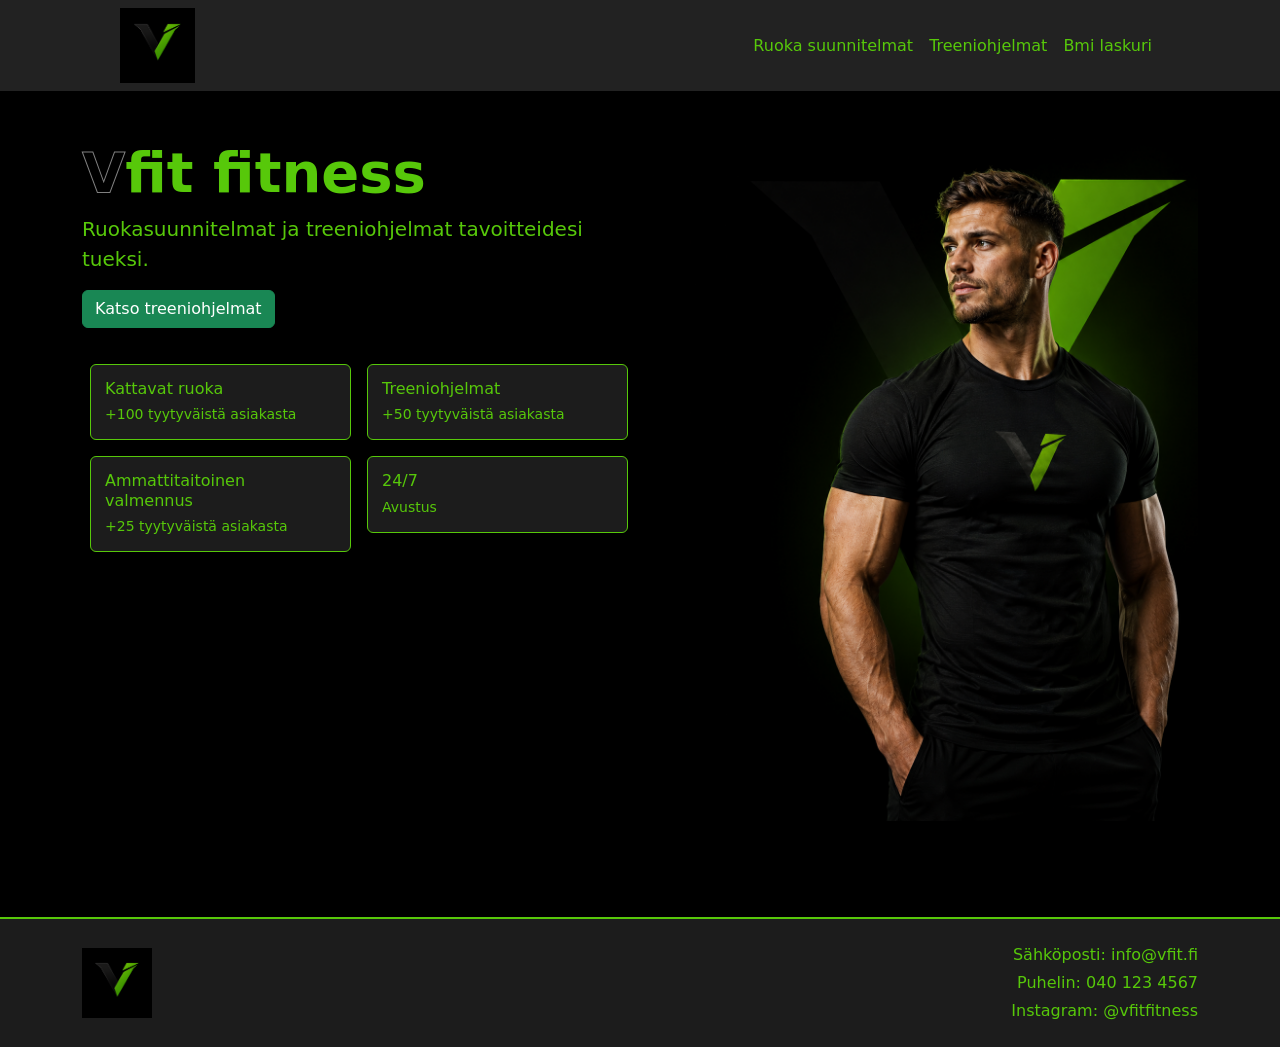
<file: Fitness_01/index.html>
<!doctype html>
<html lang="fi">
<head>
  <meta charset="utf-8">
  <meta name="viewport" content="width=device-width, initial-scale=1">
  <title>Vfit fitness</title>

  <link href="https://cdn.jsdelivr.net/npm/bootstrap@5.3.0/dist/css/bootstrap.min.css" rel="stylesheet">
  <link rel="stylesheet" href="https://cdn.jsdelivr.net/npm/bootstrap-icons@1.11.3/font/bootstrap-icons.css">
  <link rel="stylesheet" href="./styles/style.css">
</head>

<body>
  <header>
    <nav class="navbar navbar-expand-lg">
      <div class="container">
        <a class="navbar-brand" href="./index.html">
          <img src="./images/Vfit.png" alt="Vfit logo">
        </a>

        <button
          class="navbar-toggler"
          type="button"
          data-bs-toggle="collapse"
          data-bs-target="#paavalikko"
          aria-controls="paavalikko"
          aria-expanded="false"
          aria-label="Avaa valikko"
        >
          <span class="navbar-toggler-icon"></span>
        </button>

        <div class="collapse navbar-collapse" id="paavalikko">
          <ul class="navbar-nav ms-auto">
            <li class="nav-item">
              <a class="nav-link" href="./ruokasuunnitelmat/index.html">Ruoka suunnitelmat</a>
            </li>

            <li class="nav-item">
              <a class="nav-link" href="./treeniohjelmat/index.html">Treeniohjelmat</a>
            </li>

            <li class="nav-item">
              <a class="nav-link" href="./tiedot/index.html">Bmi laskuri</a>
            </li>
          </ul>
        </div>
      </div>
    </nav>
  </header>

  <main>
    <section class="container py-5">
      <div class="row align-items-start">
        <div class="col-lg-6 text-start">
          <h1 class="display-4 fw-bold">
            <span class="v-kirjain">V</span>fit fitness
          </h1>

          <p class="lead">
            Ruokasuunnitelmat ja treeniohjelmat tavoitteidesi tueksi.
          </p>

          <a href="./treeniohjelmat/index.html" class="btn btn-success">
            Katso treeniohjelmat
          </a>

          <div class="row row-cols-1 row-cols-sm-2 g-3 mt-3 table-kortit">
            <div class="col">
              <div class="card mini-card">
                <div class="card-body">
                  <h2 class="card-title h6">Kattavat ruoka</h2>
                  <p class="card-text">+100 tyytyväistä asiakasta</p>
                </div>
              </div>
            </div>

            <div class="col">
              <div class="card mini-card">
                <div class="card-body">
                  <h2 class="card-title h6">Treeniohjelmat</h2>
                  <p class="card-text">+50 tyytyväistä asiakasta</p>
                </div>
              </div>
            </div>

            <div class="col">
              <div class="card mini-card">
                <div class="card-body">
                  <h2 class="card-title h6">Ammattitaitoinen valmennus</h2>
                  <p class="card-text">+25 tyytyväistä asiakasta</p>
                </div>
              </div>
            </div>

            <div class="col">
              <div class="card mini-card">
                <div class="card-body">
                  <h2 class="card-title h6">24/7</h2>
                  <p class="card-text">Avustus</p>
                </div>
              </div>
            </div>
          </div>
        </div>

        <div class="col-lg-6 text-center text-lg-end mt-5 mt-lg-0">
          <img
            src="./images/Mallikuva.png"
            alt="Vfit fitness"
            class="img-fluid hero-kuva"
          >
        </div>
      </div>
    </section>
  </main>

  <footer class="footer-yhteystiedot mt-5">
    <div class="container py-4">
      <div class="row align-items-center">
        <div class="col-md-6">
          <img src="./images/Vfit.png" alt="Vfit logo" width="70" height="70">
        </div>

        <div class="col-md-6 text-md-end mt-3 mt-md-0">
          <p class="mb-1">Sähköposti: info@vfit.fi</p>
          <p class="mb-1">Puhelin: 040 123 4567</p>
          <p class="mb-0">Instagram: @vfitfitness</p>
        </div>
      </div>
    </div>
  </footer>

  <script src="https://cdn.jsdelivr.net/npm/bootstrap@5.3.0/dist/js/bootstrap.bundle.min.js"></script>
</body>
</html>
</file>
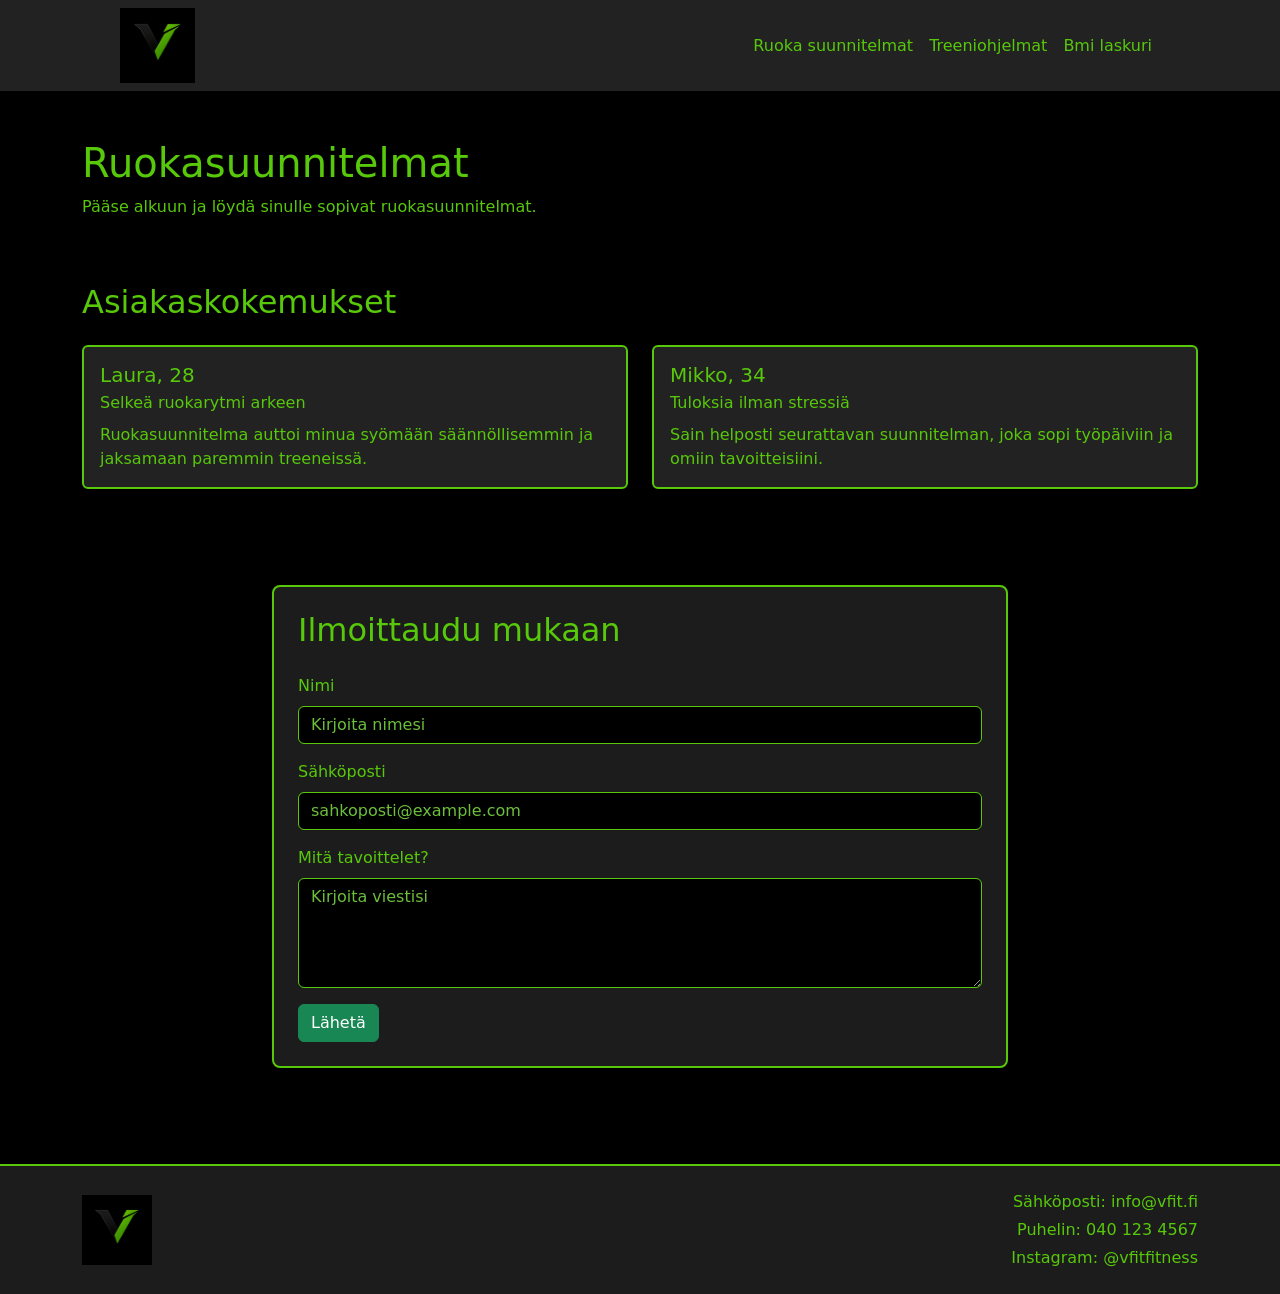
<file: Fitness_01/ruokasuunnitelmat/index.html>
<!doctype html>
<html lang="fi">
<head>
  <meta charset="utf-8">
  <meta name="viewport" content="width=device-width, initial-scale=1">
  <title>Ruokasuunnitelmat</title>

  <link href="https://cdn.jsdelivr.net/npm/bootstrap@5.3.0/dist/css/bootstrap.min.css" rel="stylesheet">
  <link rel="stylesheet" href="../styles/style.css">
</head>

<body>
  <header>
    <nav class="navbar navbar-expand-lg">
      <div class="container">
        <a class="navbar-brand" href="../index.html">
          <img src="../images/Vfit.png" alt="Vfit logo">
        </a>

        <button
          class="navbar-toggler"
          type="button"
          data-bs-toggle="collapse"
          data-bs-target="#paavalikko"
          aria-controls="paavalikko"
          aria-expanded="false"
          aria-label="Avaa valikko"
        >
          <span class="navbar-toggler-icon"></span>
        </button>

        <div class="collapse navbar-collapse" id="paavalikko">
          <ul class="navbar-nav ms-auto">
            <li class="nav-item">
              <a class="nav-link" href="../ruokasuunnitelmat/index.html">Ruoka suunnitelmat</a>
            </li>

            <li class="nav-item">
              <a class="nav-link" href="../treeniohjelmat/index.html">Treeniohjelmat</a>
            </li>

            <li class="nav-item">
              <a class="nav-link" href="../tiedot/index.html">Bmi laskuri</a>
            </li>
          </ul>
        </div>
      </div>
    </nav>
  </header>

  <main class="container mt-5">
    <h1>Ruokasuunnitelmat</h1>
    <p>Pääse alkuun ja löydä sinulle sopivat ruokasuunnitelmat.</p>

    <section class="py-5">
      <h2 class="mb-4">Asiakaskokemukset</h2>

      <div class="row row-cols-1 row-cols-md-2 g-4">
        <div class="col">
          <div class="card h-100 asiakas-card">
            <div class="card-body">
              <h3 class="card-title h5">Laura, 28</h3>
              <p class="card-subtitle mb-2">Selkeä ruokarytmi arkeen</p>
              <p class="card-text">
                Ruokasuunnitelma auttoi minua syömään säännöllisemmin ja jaksamaan paremmin treeneissä.
              </p>
            </div>
          </div>
        </div>

        <div class="col">
          <div class="card h-100 asiakas-card">
            <div class="card-body">
              <h3 class="card-title h5">Mikko, 34</h3>
              <p class="card-subtitle mb-2">Tuloksia ilman stressiä</p>
              <p class="card-text">
                Sain helposti seurattavan suunnitelman, joka sopi työpäiviin ja omiin tavoitteisiini.
              </p>
            </div>
          </div>
        </div>
      </div>
    </section>

    <section class="py-5">
      <div class="row justify-content-center">
        <div class="col-lg-8">
          <div class="p-4 palaute-box">
            <h2 class="mb-4">Ilmoittaudu mukaan</h2>

            <form>
              <div class="mb-3">
                <label for="name" class="form-label">Nimi</label>
                <input type="text" class="form-control" id="name" name="name" placeholder="Kirjoita nimesi">
              </div>

              <div class="mb-3">
                <label for="email" class="form-label">Sähköposti</label>
                <input type="email" class="form-control" id="email" name="email" placeholder="sahkoposti@example.com">
              </div>

              <div class="mb-3">
                <label for="message" class="form-label">Mitä tavoittelet?</label>
                <textarea class="form-control" id="message" name="message" rows="4" placeholder="Kirjoita viestisi"></textarea>
              </div>

              <button type="submit" class="btn btn-success">
                Lähetä
              </button>
            </form>
          </div>
        </div>
      </div>
    </section>
  </main>

  <footer class="footer-yhteystiedot mt-5">
    <div class="container py-4">
      <div class="row align-items-center">
        <div class="col-md-6">
          <img src="../images/Vfit.png" alt="Vfit logo" width="70" height="70">
        </div>

        <div class="col-md-6 text-md-end mt-3 mt-md-0">
          <p class="mb-1">Sähköposti: info@vfit.fi</p>
          <p class="mb-1">Puhelin: 040 123 4567</p>
          <p class="mb-0">Instagram: @vfitfitness</p>
        </div>
      </div>
    </div>
  </footer>

  <script src="https://cdn.jsdelivr.net/npm/bootstrap@5.3.0/dist/js/bootstrap.bundle.min.js"></script>
</body>
</html>
</file>
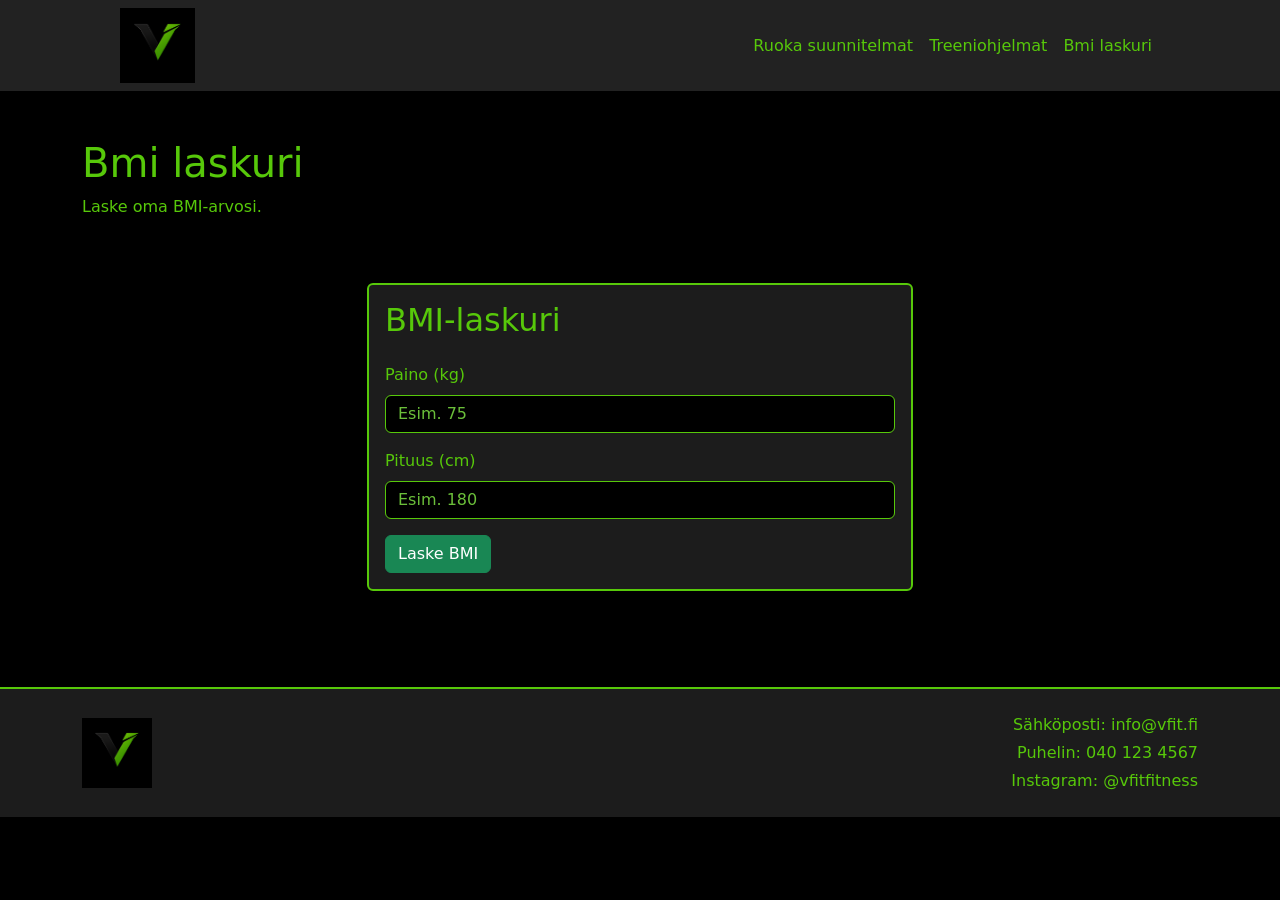
<file: Fitness_01/tiedot/index.html>
<!doctype html>
<html lang="fi">
<head>
  <meta charset="utf-8">
  <meta name="viewport" content="width=device-width, initial-scale=1">
  <title>Bmi laskuri</title>

  <link href="https://cdn.jsdelivr.net/npm/bootstrap@5.3.0/dist/css/bootstrap.min.css" rel="stylesheet">
  <link rel="stylesheet" href="../styles/style.css">
</head>

<body>
  <header>
    <nav class="navbar navbar-expand-lg">
      <div class="container">
        <a class="navbar-brand" href="../index.html">
          <img src="../images/Vfit.png" alt="Vfit logo">
        </a>

        <button
          class="navbar-toggler"
          type="button"
          data-bs-toggle="collapse"
          data-bs-target="#paavalikko"
          aria-controls="paavalikko"
          aria-expanded="false"
          aria-label="Avaa valikko"
        >
          <span class="navbar-toggler-icon"></span>
        </button>

        <div class="collapse navbar-collapse" id="paavalikko">
          <ul class="navbar-nav ms-auto">
            <li class="nav-item">
              <a class="nav-link" href="../ruokasuunnitelmat/index.html">Ruoka suunnitelmat</a>
            </li>

            <li class="nav-item">
              <a class="nav-link" href="../treeniohjelmat/index.html">Treeniohjelmat</a>
            </li>

            <li class="nav-item">
              <a class="nav-link" href="../tiedot/index.html">Bmi laskuri</a>
            </li>
          </ul>
        </div>
      </div>
    </nav>
  </header>

  <main class="container mt-5">
    <h1>Bmi laskuri</h1>
    <p>Laske oma BMI-arvosi.</p>

    <section class="py-5">
      <div class="row justify-content-center">
        <div class="col-lg-6">
          <div class="card bmi-card">
            <div class="card-body">
              <h2 class="card-title mb-4">BMI-laskuri</h2>

              <div class="mb-3">
                <label for="paino" class="form-label">Paino (kg)</label>
                <input type="number" class="form-control" id="paino" placeholder="Esim. 75">
              </div>

              <div class="mb-3">
                <label for="pituus" class="form-label">Pituus (cm)</label>
                <input type="number" class="form-control" id="pituus" placeholder="Esim. 180">
              </div>

              <button class="btn btn-success" onclick="laskeBMI()">
                Laske BMI
              </button>

              <div id="bmiTulos" class="alert alert-success mt-4 d-none"></div>
            </div>
          </div>
        </div>
      </div>
    </section>
  </main>

  <footer class="footer-yhteystiedot mt-5">
    <div class="container py-4">
      <div class="row align-items-center">
        <div class="col-md-6">
          <img src="../images/Vfit.png" alt="Vfit logo" width="70" height="70">
        </div>

        <div class="col-md-6 text-md-end mt-3 mt-md-0">
          <p class="mb-1">Sähköposti: info@vfit.fi</p>
          <p class="mb-1">Puhelin: 040 123 4567</p>
          <p class="mb-0">Instagram: @vfitfitness</p>
        </div>
      </div>
    </div>
  </footer>

  <script>
    function laskeBMI() {
      const paino = Number(document.getElementById("paino").value);
      const pituusCm = Number(document.getElementById("pituus").value);
      const tulos = document.getElementById("bmiTulos");

      if (!paino || !pituusCm) {
        tulos.className = "alert alert-danger mt-4";
        tulos.textContent = "Syötä paino ja pituus.";
        return;
      }

      const pituusM = pituusCm / 100;
      const bmi = paino / (pituusM * pituusM);

      let luokka = "";

      if (bmi < 18.5) {
        luokka = "Alipaino";
      } else if (bmi < 25) {
        luokka = "Normaalipaino";
      } else if (bmi < 30) {
        luokka = "Ylipaino";
      } else {
        luokka = "Merkittävä ylipaino";
      }

      tulos.className = "alert alert-success mt-4";
      tulos.textContent = "BMI-arvosi on " + bmi.toFixed(1) + " - " + luokka;
    }
  </script>

  <script src="https://cdn.jsdelivr.net/npm/bootstrap@5.3.0/dist/js/bootstrap.bundle.min.js"></script>
</body>
</html>
</file>
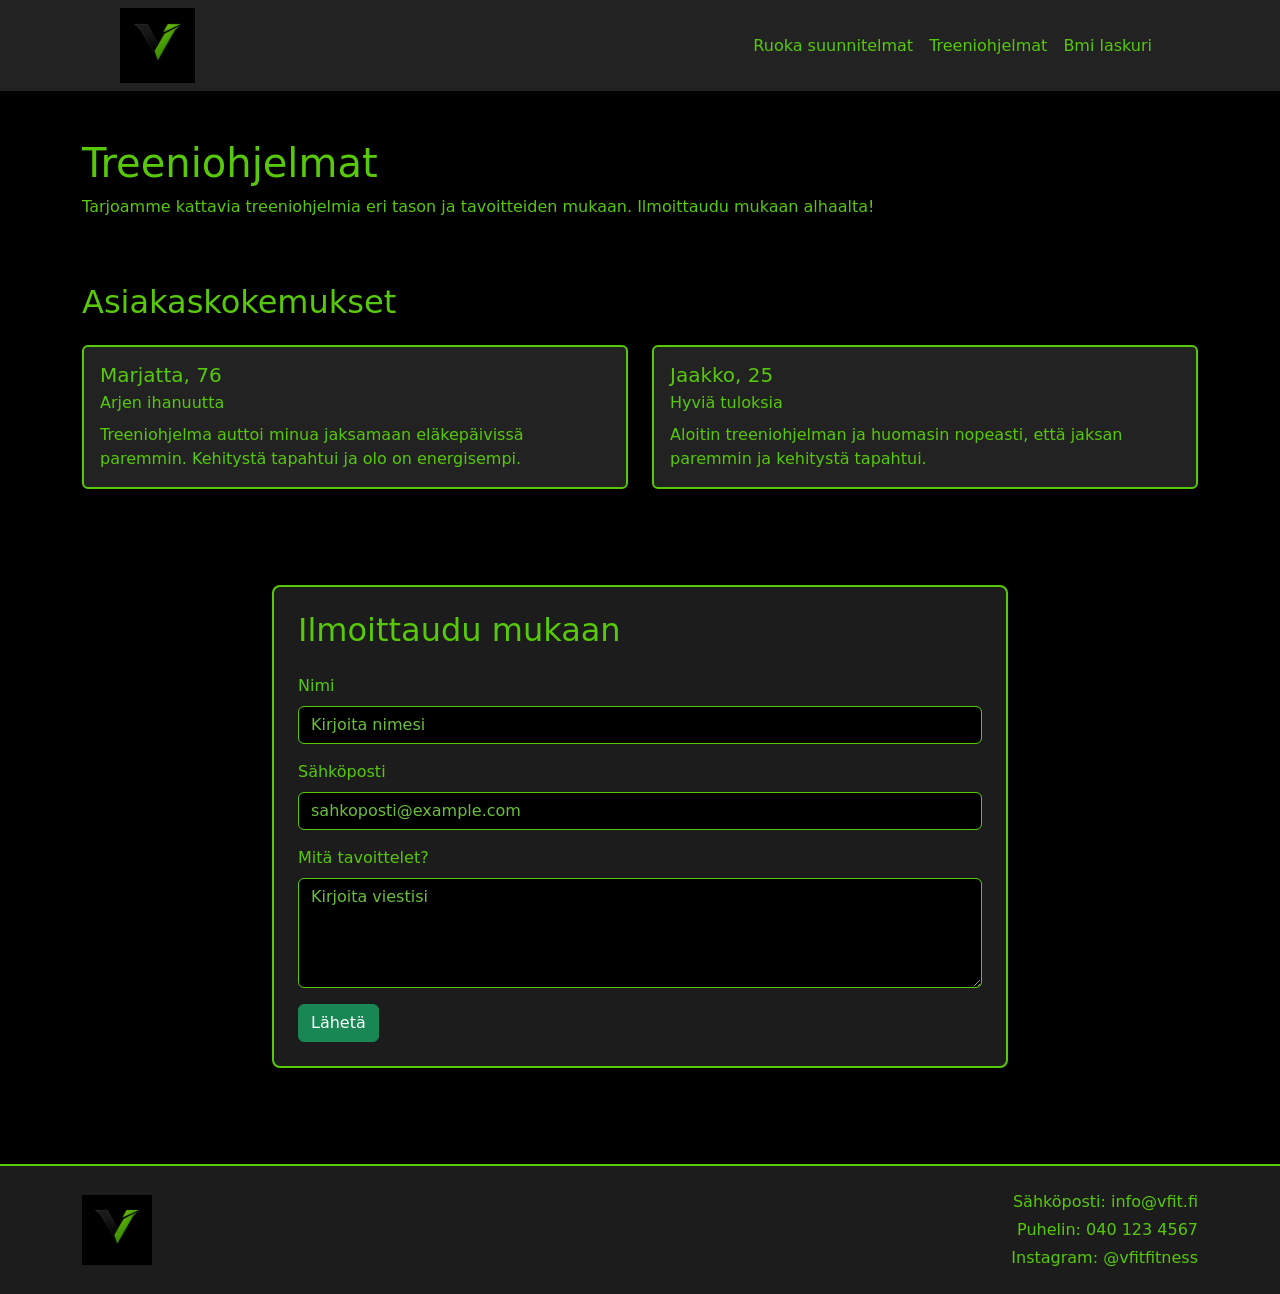
<file: Fitness_01/treeniohjelmat/index.html>
<!doctype html>
<html lang="fi">
<head>
  <meta charset="utf-8">
  <meta name="viewport" content="width=device-width, initial-scale=1">
  <title>Treeniohjelmat</title>

  <link href="https://cdn.jsdelivr.net/npm/bootstrap@5.3.0/dist/css/bootstrap.min.css" rel="stylesheet">
  <link rel="stylesheet" href="../styles/style.css">
</head>

<body>
  <header>
    <nav class="navbar navbar-expand-lg">
      <div class="container">
        <a class="navbar-brand" href="../index.html">
          <img src="../images/Vfit.png" alt="Vfit logo">
        </a>

        <button
          class="navbar-toggler"
          type="button"
          data-bs-toggle="collapse"
          data-bs-target="#paavalikko"
          aria-controls="paavalikko"
          aria-expanded="false"
          aria-label="Avaa valikko"
        >
          <span class="navbar-toggler-icon"></span>
        </button>

        <div class="collapse navbar-collapse" id="paavalikko">
          <ul class="navbar-nav ms-auto">
            <li class="nav-item">
              <a class="nav-link" href="../ruokasuunnitelmat/index.html">Ruoka suunnitelmat</a>
            </li>

            <li class="nav-item">
              <a class="nav-link" href="../treeniohjelmat/index.html">Treeniohjelmat</a>
            </li>

            <li class="nav-item">
              <a class="nav-link" href="../tiedot/index.html">Bmi laskuri</a>
            </li>
          </ul>
        </div>
      </div>
    </nav>
  </header>

  <main class="container mt-5">
    <h1>Treeniohjelmat</h1>
    <p>Tarjoamme kattavia treeniohjelmia eri tason ja tavoitteiden mukaan. Ilmoittaudu mukaan alhaalta!</p>

    <section class="py-5">
      <h2 class="mb-4">Asiakaskokemukset</h2>

      <div class="row row-cols-1 row-cols-md-2 g-4">
        <div class="col">
          <div class="card h-100 asiakas-card">
            <div class="card-body">
              <h3 class="card-title h5">Marjatta, 76</h3>
              <p class="card-subtitle mb-2">Arjen ihanuutta</p>
              <p class="card-text">
                Treeniohjelma auttoi minua jaksamaan eläkepäivissä paremmin. Kehitystä tapahtui ja olo on energisempi.
              </p>
            </div>
          </div>
        </div>

        <div class="col">
          <div class="card h-100 asiakas-card">
            <div class="card-body">
              <h3 class="card-title h5">Jaakko, 25</h3>
              <p class="card-subtitle mb-2">Hyviä tuloksia</p>
              <p class="card-text">
                Aloitin treeniohjelman ja huomasin nopeasti, että jaksan paremmin ja kehitystä tapahtui.
              </p>
            </div>
          </div>
        </div>
      </div>
    </section>

    <section class="py-5">
      <div class="row justify-content-center">
        <div class="col-lg-8">
          <div class="p-4 palaute-box">
            <h2 class="mb-4">Ilmoittaudu mukaan</h2>

            <form>
              <div class="mb-3">
                <label for="name" class="form-label">Nimi</label>
                <input type="text" class="form-control" id="name" name="name" placeholder="Kirjoita nimesi">
              </div>

              <div class="mb-3">
                <label for="email" class="form-label">Sähköposti</label>
                <input type="email" class="form-control" id="email" name="email" placeholder="sahkoposti@example.com">
              </div>

              <div class="mb-3">
                <label for="message" class="form-label">Mitä tavoittelet?</label>
                <textarea class="form-control" id="message" name="message" rows="4" placeholder="Kirjoita viestisi"></textarea>
              </div>

              <button type="submit" class="btn btn-success">
                Lähetä
              </button>
            </form>
          </div>
        </div>
      </div>
    </section>
  </main>

  <footer class="footer-yhteystiedot mt-5">
    <div class="container py-4">
      <div class="row align-items-center">
        <div class="col-md-6">
          <img src="../images/Vfit.png" alt="Vfit logo" width="70" height="70">
        </div>

        <div class="col-md-6 text-md-end mt-3 mt-md-0">
          <p class="mb-1">Sähköposti: info@vfit.fi</p>
          <p class="mb-1">Puhelin: 040 123 4567</p>
          <p class="mb-0">Instagram: @vfitfitness</p>
        </div>
      </div>
    </div>
  </footer>

  <script src="https://cdn.jsdelivr.net/npm/bootstrap@5.3.0/dist/js/bootstrap.bundle.min.js"></script>
</body>
</html>
</file>
<file: Fitness_01/styles/style.css>
body {
  background-color: black;
  color: #57C80A;
}

.navbar {
  background-color: #222222 !important;
}

.navbar .nav-link,
.navbar .navbar-brand {
  color: #57C80A !important;
}

.navbar .nav-link:hover {
  color: #7ee83a !important;
}

.navbar .container {
  max-width: 1600px;
  margin: 0 auto;
  padding-left: 120px;
  padding-right: 120px;
}

.navbar-brand {
  margin: 0;
  padding: 0;
}

.navbar-brand img {
  width: 75px;
  height: 75px;
  object-fit: contain;
  display: block;
}

.v-kirjain {
  color: black;
  -webkit-text-stroke: 1px #808080;
}

.table-kortit {
  max-width: 560px;
  margin-left: 0;
  margin-top: 20px !important;
}

.mini-card {
  background-color: #1C1C1C;
  border: 1px solid #57C80A;
  color: #57C80A;
}

.mini-card .card-body {
  padding: 14px;
}

.mini-card .card-title {
  font-size: 16px;
  margin-bottom: 6px;
}

.mini-card .card-text {
  font-size: 14px;
  margin-bottom: 0;
}

.asiakas-card {
  background-color: #222222;
  border: 2px solid #57C80A;
  color: #57C80A;
}

.asiakas-card .card-subtitle {
  color: #57C80A !important;
}

.palaute-box {
  background-color: #1C1C1C;
  border: 2px solid #57C80A;
  border-radius: 8px;
}

.form-control {
  background-color: #000000;
  border: 1px solid #57C80A;
  color: #57C80A;
}

.form-control:focus {
  background-color: #000000;
  border-color: #57C80A;
  color: #57C80A;
  box-shadow: 0 0 0 0.2rem rgba(87, 200, 10, 0.25);
}

.form-control::placeholder {
  color: #6bbf3a;
}

.form-label {
  color: #57C80A;
}

.bmi-card {
  background-color: #1C1C1C;
  border: 2px solid #57C80A;
  color: #57C80A;
}

.footer-yhteystiedot {
  width: 100%;
  background-color: #1C1C1C;
  border-top: 2px solid #57C80A;
  color: #57C80A;
}

@media (max-width: 768px) {
  .navbar .container {
    padding-left: 20px;
    padding-right: 20px;
  }

  .navbar-brand img {
    width: 60px;
    height: 60px;
  }
}
.navbar-toggler {
  border: 2px solid #57C80A;
}

.navbar-toggler-icon {
  filter: brightness(0) saturate(100%) invert(57%) sepia(98%) saturate(925%) hue-rotate(54deg) brightness(96%) contrast(95%);
}
</file>
